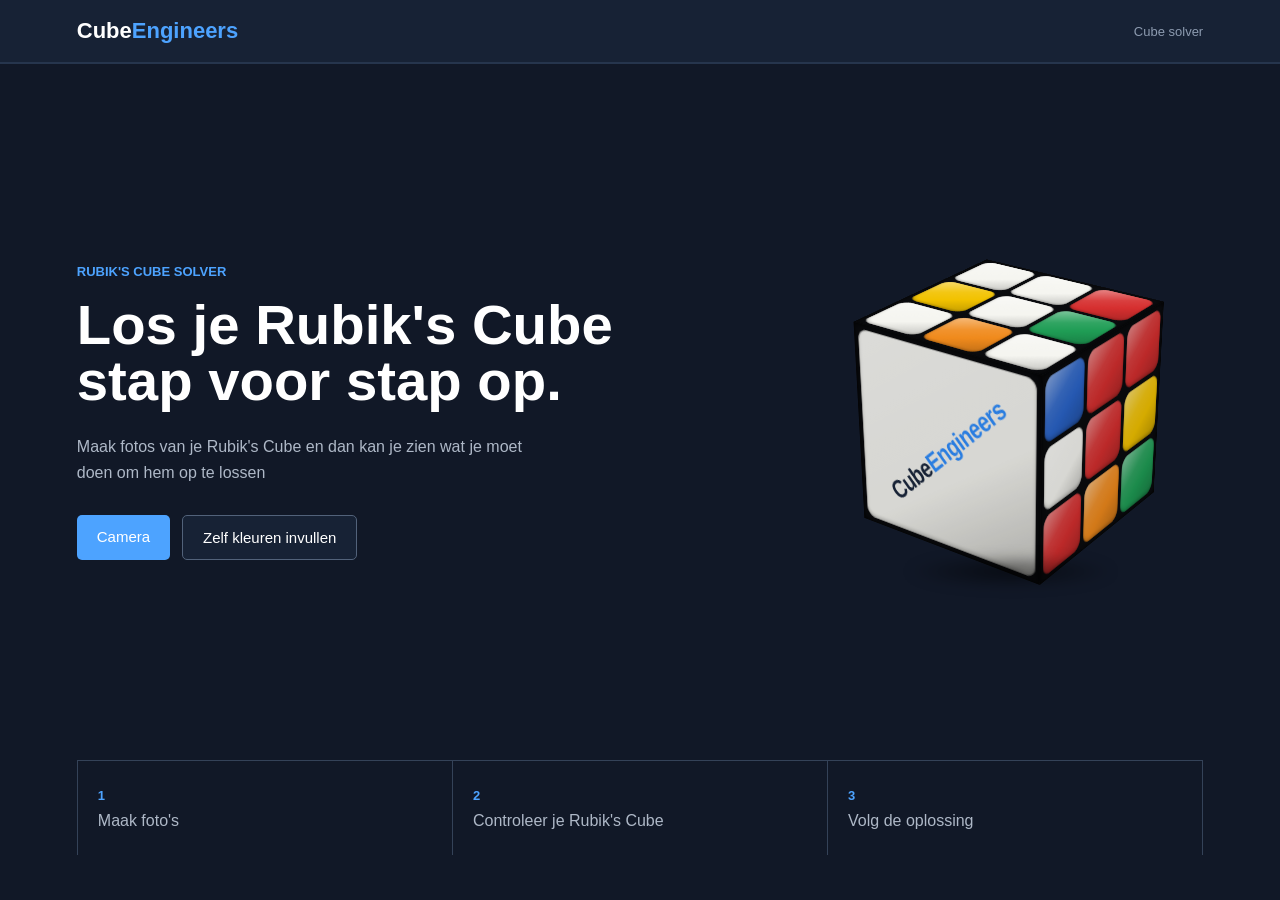
<file: Project Informatica blok 1/index.html>
<!DOCTYPE html>
<html lang="nl">

<head>
    <meta charset="UTF-8">
    <meta name="viewport" content="width=device-width, initial-scale=1.0">

    <title>Cube Engineers</title>

    <link rel="stylesheet" href="style.css">
</head>

<body>

    <header>
        <div class="logo">
            Cube<span>Engineers</span>
        </div>

        <div class="header-right">
            <span>Cube solver</span>
        </div>
    </header>


    <main>

        <section class="hero">

            <div class="hero-text">

                <p class="small-text">RUBIK'S CUBE SOLVER</p>

                <h1>
                    Los je Rubik's Cube<br>
                    stap voor stap op.
                </h1>

                <p class="intro">
                    Maak fotos van je Rubik's Cube en dan kan je zien wat je moet doen om hem op te lossen
                </p>

                <div class="buttons">

                    <a href="camera.html" class="camera-button">
                        Camera
                    </a>

                    <a href="zelf-invullen.html" class="manual-button">
                        Zelf kleuren invullen
                    </a>

                </div>

            </div>


            <!-- 3D Rubik's Cube gemaakt met CSS (vervangt het oude plaatje) -->
            <div class="cube-image" role="img" aria-label="Draaiende Rubik's Cube">

                <div class="cube-float">
                    <div class="cube-scene">

                        <!-- Zwarte binnenkern: zorgt dat je niet door de hoekjes heen kijkt -->
                        <div class="cube-core front"></div>
                        <div class="cube-core back"></div>
                        <div class="cube-core right"></div>
                        <div class="cube-core left"></div>
                        <div class="cube-core top"></div>
                        <div class="cube-core bottom"></div>

                        <!-- Logo-kant: helemaal wit met schuin ons logo -->
                        <div class="cube-face front logo-face">
                            <div class="cube-logo">Cube<span>Engineers</span></div>
                        </div>

                        <div class="cube-face right">
                            <i class="b"></i><i class="r"></i><i class="r"></i>
                            <i class="w"></i><i class="r"></i><i class="y"></i>
                            <i class="r"></i><i class="o"></i><i class="g"></i>
                        </div>

                        <div class="cube-face back">
                            <i class="y"></i><i class="b"></i><i class="o"></i>
                            <i class="b"></i><i class="b"></i><i class="r"></i>
                            <i class="w"></i><i class="b"></i><i class="g"></i>
                        </div>

                        <div class="cube-face left">
                            <i class="o"></i><i class="w"></i><i class="o"></i>
                            <i class="g"></i><i class="o"></i><i class="r"></i>
                            <i class="y"></i><i class="o"></i><i class="b"></i>
                        </div>

                        <div class="cube-face top">
                            <i class="w"></i><i class="w"></i><i class="r"></i>
                            <i class="y"></i><i class="w"></i><i class="g"></i>
                            <i class="w"></i><i class="o"></i><i class="w"></i>
                        </div>

                        <div class="cube-face bottom">
                            <i class="g"></i><i class="y"></i><i class="y"></i>
                            <i class="r"></i><i class="y"></i><i class="b"></i>
                            <i class="y"></i><i class="w"></i><i class="o"></i>
                        </div>

                    </div>
                </div>

                <div class="cube-shadow"></div>

            </div>

        </section>


        <section class="onderkant">

            <div>
                <span>1</span>
                <p>Maak foto's</p>
            </div>

            <div>
                <span>2</span>
                <p>Controleer je Rubik's Cube</p>
            </div>

            <div>
                <span>3</span>
                <p>Volg de oplossing</p>
            </div>

        </section>

    </main>

</body>

</html>
</file>
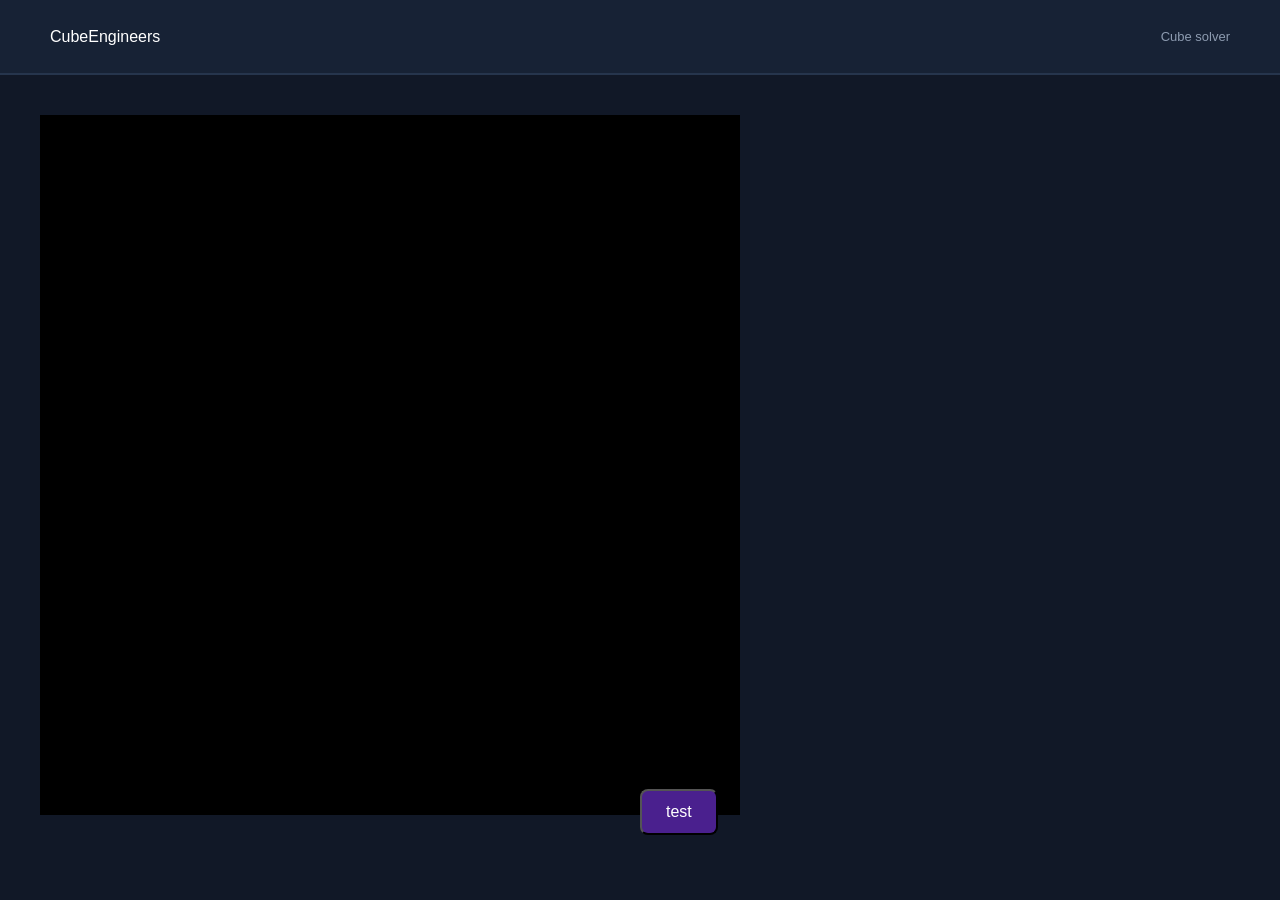
<file: camera.html>
<!DOCTYPE html>
<html lang="en">
<head>
    <meta charset="UTF-8">
    <meta name="viewport" content="width=device-width, initial-scale=1.0">
    <title>Camera</title>
    <link rel="stylesheet" href="camera.css">
    <link rel="stylesheet" href="style.css">
</head>
<body>

    <header>
        <div class="logo">
            Cube<span>Engineers</span>
        </div>

        <div class="header-right">
            <span>Cube solver</span>
        </div>
    </header>

    <div class="video-wrapper">
        <video id="video" autoplay playsinline muted></video>
        <button class="foto-button">test</button>
    </div>
    
</body>
</html>
</file>
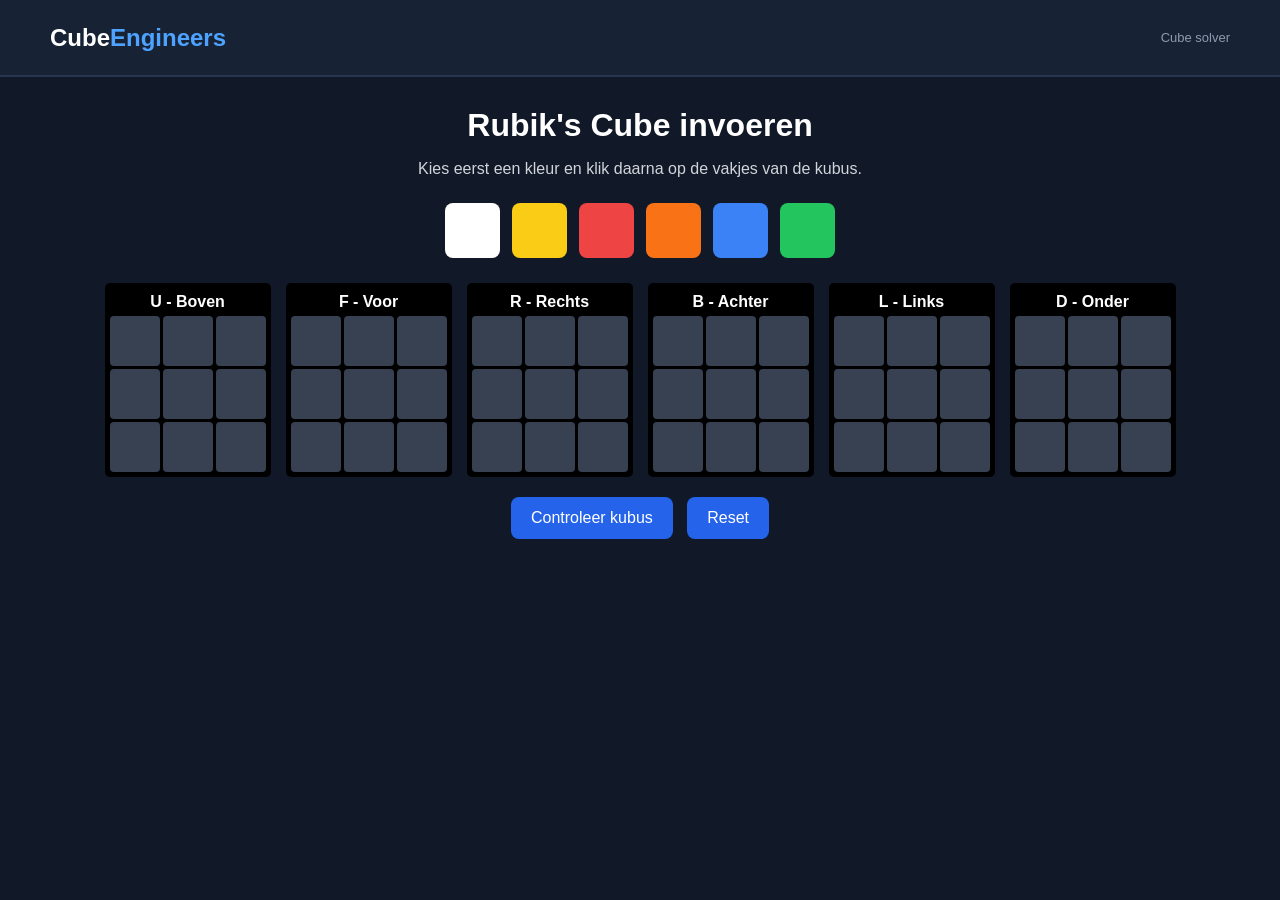
<file: Project Informatica blok 1/Kleurenherekken.html>
<!DOCTYPE html>
<html lang="nl">
<head>
<meta charset="UTF-8">
<meta name="viewport" content="width=device-width, initial-scale=1.0">

<title>Rubik's Cube - Handmatige invoer</title>

<style>

body {
    font-family: Arial, sans-serif;
    background: #111827;
    color: white;
    text-align: center;
    margin: 0;
    padding: 30px;
}

header {
    height: 75px;
    position: sticky;
    top: 0;
    z-index: 100;
    display: flex;
    align-items: center;
    justify-content: space-between;
    /* body heeft 30px padding; header loopt toch over de volle breedte */
    margin: -30px -30px 30px;
    padding: 0 50px;
    background-color: #172235;
    border-bottom: 2px solid #26354d;
}

.logo {
    font-size: 24px;
    font-weight: bold;
}

.logo span {
    color: #4da3ff;
}

.header-right {
    color: #8d9bb0;
    font-size: 13px;
}

h1 {
    margin-bottom: 10px;
}

p {
    color: #d1d5db;
}

#colorPicker {
    display: flex;
    justify-content: center;
    gap: 12px;
    margin: 25px 0;
    flex-wrap: wrap;
}

.colorButton {
    width: 55px;
    height: 55px;
    border: 4px solid transparent;
    border-radius: 8px;
    cursor: pointer;
}

.colorButton.selected {
    border: 4px solid white;
    transform: scale(1.1);
}

.white {
    background: white;
}

.yellow {
    background: #facc15;
}

.red {
    background: #ef4444;
}

.orange {
    background: #f97316;
}

.blue {
    background: #3b82f6;
}

.green {
    background: #22c55e;
}

#cube {
    display: flex;
    justify-content: center;
    align-items: center;
    gap: 15px;
    flex-wrap: wrap;
}

.face {
    background: #000;
    padding: 5px;
    border-radius: 5px;
}

.face h2 {
    margin: 5px;
    font-size: 16px;
}

.grid {
    display: grid;
    grid-template-columns: repeat(3, 50px);
    grid-template-rows: repeat(3, 50px);
    gap: 3px;
}

.sticker {
    width: 50px;
    height: 50px;
    border-radius: 4px;
    background: #374151;
    cursor: pointer;
}

.sticker.white {
    background: white;
}

.sticker.yellow {
    background: #facc15;
}

.sticker.red {
    background: #ef4444;
}

.sticker.orange {
    background: #f97316;
}

.sticker.blue {
    background: #3b82f6;
}

.sticker.green {
    background: #22c55e;
}

button.action {
    padding: 12px 20px;
    margin: 20px 5px;
    border: none;
    border-radius: 8px;
    background: #2563eb;
    color: white;
    font-size: 16px;
    cursor: pointer;
}

button.action:hover {
    background: #1d4ed8;
}

#result {
    margin-top: 15px;
    font-weight: bold;
}

</style>
</head>

<body>

<header>
    <div class="logo">
        Cube<span>Engineers</span>
    </div>

    <div class="header-right">
        <span>Cube solver</span>
    </div>
</header>

<h1>Rubik's Cube invoeren</h1>

<p>
Kies eerst een kleur en klik daarna op de vakjes van de kubus.
</p>

<!-- KLEUREN KIEZEN -->

<div id="colorPicker">

    <button
        class="colorButton white"
        data-color="white"
        onclick="selectColor('white')">
    </button>

    <button
        class="colorButton yellow"
        data-color="yellow"
        onclick="selectColor('yellow')">
    </button>

    <button
        class="colorButton red"
        data-color="red"
        onclick="selectColor('red')">
    </button>

    <button
        class="colorButton orange"
        data-color="orange"
        onclick="selectColor('orange')">
    </button>

    <button
        class="colorButton blue"
        data-color="blue"
        onclick="selectColor('blue')">
    </button>

    <button
        class="colorButton green"
        data-color="green"
        onclick="selectColor('green')">
    </button>

</div>


<!-- RUBIK'S CUBE -->

<div id="cube">

    <div class="face">
        <h2>U - Boven</h2>
        <div class="grid" id="U"></div>
    </div>

    <div class="face">
        <h2>F - Voor</h2>
        <div class="grid" id="F"></div>
    </div>

    <div class="face">
        <h2>R - Rechts</h2>
        <div class="grid" id="R"></div>
    </div>

    <div class="face">
        <h2>B - Achter</h2>
        <div class="grid" id="B"></div>
    </div>

    <div class="face">
        <h2>L - Links</h2>
        <div class="grid" id="L"></div>
    </div>

    <div class="face">
        <h2>D - Onder</h2>
        <div class="grid" id="D"></div>
    </div>

</div>


<!-- KNOPPEN -->

<div>

    <button class="action" onclick="checkCube()">
        Controleer kubus
    </button>

    <button class="action" onclick="resetCube()">
        Reset
    </button>

</div>

<div id="result"></div>


<script>

/*
    Elke sticker krijgt een kleur.
    
    Bijvoorbeeld:

    cubeState.U[0]
    
    betekent:
    het eerste vakje van de bovenkant.
*/

const cubeState = {

    U: Array(9).fill(null),
    F: Array(9).fill(null),
    R: Array(9).fill(null),
    B: Array(9).fill(null),
    L: Array(9).fill(null),
    D: Array(9).fill(null)

};


/*
    De kleur die momenteel
    door de gebruiker is geselecteerd.
*/

let selectedColor = null;


/*
    De zes kleuren van een Rubik's Cube.
*/

const colors = [
    "white",
    "yellow",
    "red",
    "orange",
    "blue",
    "green"
];


/*
    Maak voor elk vlak
    9 klikbare stickers.
*/

function createCube() {

    const faces = ["U", "F", "R", "B", "L", "D"];

    faces.forEach(face => {

        const grid = document.getElementById(face);

        grid.innerHTML = "";

        for (let i = 0; i < 9; i++) {

            const sticker = document.createElement("div");

            sticker.classList.add("sticker");

            sticker.dataset.face = face;
            sticker.dataset.index = i;

            sticker.onclick = function () {

                colorSticker(face, i, sticker);

            };

            grid.appendChild(sticker);
        }

    });

}


/*
    Gebruiker kiest een kleur.
*/

function selectColor(color) {

    selectedColor = color;

    /*
        Verwijder selectie van alle knoppen.
    */

    document.querySelectorAll(".colorButton").forEach(button => {

        button.classList.remove("selected");

    });


    /*
        Markeer de geselecteerde kleur.
    */

    const selectedButton =
        document.querySelector(
            `.colorButton[data-color="${color}"]`
        );

    selectedButton.classList.add("selected");

}


/*
    Geef een sticker een kleur.
*/

function colorSticker(face, index, sticker) {

    if (selectedColor === null) {

        alert("Kies eerst een kleur.");

        return;
    }


    /*
        Sla kleur op in cubeState.
    */

    cubeState[face][index] = selectedColor;


    /*
        Verwijder oude kleuren.
    */

    colors.forEach(color => {

        sticker.classList.remove(color);

    });


    /*
        Voeg nieuwe kleur toe.
    */

    sticker.classList.add(selectedColor);

}


/*
    Controleer of de kubus correct is ingevuld.
*/

function checkCube() {

    const result = document.getElementById("result");


    /*
        Verzamel alle stickers.
    */

    const allStickers = [];


    Object.values(cubeState).forEach(face => {

        face.forEach(sticker => {

            allStickers.push(sticker);

        });

    });


    /*
        Controleer of alle 54 vakjes
        zijn ingevuld.
    */

    if (allStickers.includes(null)) {

        result.style.color = "#f87171";

        result.textContent =
            "Niet alle 54 vakjes zijn ingevuld.";

        return;
    }


    /*
        Tel hoeveel keer iedere kleur voorkomt.
    */

    const counts = {

        white: 0,
        yellow: 0,
        red: 0,
        orange: 0,
        blue: 0,
        green: 0

    };


    allStickers.forEach(color => {

        counts[color]++;

    });


    /*
        Iedere kleur moet precies 9 keer voorkomen.
    */

    for (const color of colors) {

        if (counts[color] !== 9) {

            result.style.color = "#f87171";

            result.textContent =
                "De kubus is niet geldig. " +
                color +
                " komt " +
                counts[color] +
                " keer voor.";

            return;
        }

    }


    /*
        Alles klopt.
    */

    result.style.color = "#4ade80";

    result.textContent =
        "✓ De kubus is correct ingevuld!";


    console.log("Cube state:");

    console.log(cubeState);

}


/*
    Reset alle stickers.
*/

function resetCube() {

    const faces = ["U", "F", "R", "B", "L", "D"];

    faces.forEach(face => {

        cubeState[face] = Array(9).fill(null);

    });


    /*
        Maak de visuele kubus opnieuw.
    */

    createCube();


    document.getElementById("result").textContent = "";

}


/*
    Start de website.
*/

createCube();

</script>

</body>
</html>
</file>
<file: Project Informatica blok 1/style.css>
* {
    box-sizing: border-box;
    margin: 0;
    padding: 0;
}

/* Ruimte aan de zijkanten: groeit mee met de schermbreedte */
:root {
    --gutter: clamp(20px, 6vw, 120px);
    --max-width: 1600px;
    --cube: clamp(240px, 30vw, 680px);
}

html {
    background-color: #111827;
}

body {
    /* Achtergrond vult altijd het hele scherm, ook op grote monitoren */
    min-height: 100vh;
    min-height: 100dvh;

    display: flex;
    flex-direction: column;

    background-color: #111827;
    color: white;
    font-family: Arial, sans-serif;
}

/* Zachte gloed over het hele scherm; staat vast, dus geen losse vlakken bij scrollen */
body::before {
    content: "";

    position: fixed;
    inset: 0;
    z-index: -1;

    background:
        radial-gradient(ellipse at 80% 25%, rgba(77, 163, 255, 0.14), transparent 55%),
        radial-gradient(ellipse at 10% 95%, rgba(77, 163, 255, 0.07), transparent 50%),
        #111827;
    background-size: cover;    /* staat na de shorthand, dus blijft gelden */
    pointer-events: none;
}



header {
    height: clamp(64px, 5vw, 110px);

    /* Blijft bovenaan in beeld tijdens het scrollen */
    position: sticky;
    top: 0;
    z-index: 100;

    display: flex;
    align-items: center;
    justify-content: space-between;

    padding: 0 var(--gutter);

    background-color: #172235;
    border-bottom: 2px solid #26354d;
}

.logo {
    font-size: clamp(22px, 1.6vw, 40px);
    font-weight: bold;
}

.logo span {
    color: #4da3ff;
}

.header-right {
    color: #8d9bb0;
    font-size: clamp(13px, 0.9vw, 22px);
}


main {
    flex: 1;

    display: flex;
    flex-direction: column;

    width: 100%;
}


.hero {
    flex: 1;

    width: 100%;
    max-width: var(--max-width);
    margin: 0 auto;

    display: flex;
    align-items: center;
    justify-content: space-between;

    padding: clamp(40px, 7vh, 140px) var(--gutter);

    gap: clamp(40px, 5vw, 160px);
}

.hero-text {
    flex: 1;
    min-width: 0;
}

.small-text {
    color: #4da3ff;

    font-size: clamp(13px, 0.9vw, 22px);
    font-weight: bold;

    margin-bottom: 18px;
}

h1 {
    font-size: clamp(40px, 4.4vw, 120px);
    line-height: 1;

    margin-bottom: 25px;
}

.intro {
    color: #aeb8c7;

    font-size: clamp(16px, 1.15vw, 28px);
    line-height: 1.6;

    max-width: 28em;

    margin-bottom: 30px;
}



.buttons {
    display: flex;
    flex-wrap: wrap;
    gap: 12px;
}

button {
    font-family: Arial, sans-serif;
    font-size: 15px;

    padding: 13px 20px;

    cursor: pointer;
}

.camera-button {
    background-color: #4da3ff;
    color: white;

    border: none;
    border-radius: 5px;
    font-family: Arial, sans-serif;
    font-size: clamp(15px, 1vw, 24px);
    padding: 0.87em 1.33em;
    cursor: pointer;
    display: inline-block;
    text-decoration: none;
}


.manual-button {
    background-color: #172235;
    color: white;
    border: 1px solid #52627a;
    border-radius: 5px;
    font-family: Arial, sans-serif;
    font-size: clamp(15px, 1vw, 24px);
    padding: 0.87em 1.33em;
    cursor: pointer;
    display: inline-block;
    text-decoration: none;
}

/* SLIDE ANIMATIE: een kleurvlak schuift van links naar rechts over de knop */

.camera-button,
.manual-button {
    position: relative;
    overflow: hidden;
    z-index: 0;

    transition: color 0.35s, border-color 0.35s;
}

.camera-button::before,
.manual-button::before {
    content: "";

    position: absolute;
    inset: 0;
    z-index: -1;

    transform: translateX(-101%);
    transition: transform 0.35s ease;
}

.camera-button::before {
    background-color: white;
}

.manual-button::before {
    background-color: #4da3ff;
}

.camera-button:hover::before,
.manual-button:hover::before {
    transform: translateX(0);
}

.camera-button:hover {
    color: #111827;
}

.manual-button:hover {
    border-color: #4da3ff;
}


/* 3D RUBIK'S CUBE (alleen CSS) */

.cube-image {
    flex: none;

    position: relative;

    width: var(--cube);
    height: var(--cube);

    display: flex;
    align-items: center;
    justify-content: center;

    perspective: calc(var(--cube) * 3.5);
}

.cube-float {
    width: 56%;
    height: 56%;

    transform-style: preserve-3d;
    animation: cube-float 6s ease-in-out infinite;
}

.cube-scene {
    position: relative;

    width: 100%;
    height: 100%;

    transform-style: preserve-3d;
    transform: rotateX(-26deg) rotateY(-35deg);

    /* Rustige draai-animatie */
    animation: cube-spin 26s linear infinite;
}

.cube-face {
    position: absolute;
    inset: 0;

    display: grid;
    grid-template-columns: repeat(3, 1fr);
    grid-template-rows: repeat(3, 1fr);

    /* Zwarte randen tussen de vakjes */
    gap: calc(var(--cube) * 0.012);
    padding: calc(var(--cube) * 0.012);

    background-color: #0a0b0e;

    /* Geen afgeronde hoeken: anders kijk je door de hoekjes heen */
    border-radius: 0;
    backface-visibility: hidden;

    box-shadow: inset 0 0 calc(var(--cube) * 0.02) rgba(0, 0, 0, 0.9);
}

/* Zwarte binnenkern, net iets kleiner dan de buitenkant, dekt naden en hoekjes af */
.cube-core {
    position: absolute;
    inset: 0;

    background-color: #0a0b0e;
}

.cube-core.front  { transform: translateZ(calc(var(--cube) * 0.28 - 2px)); }
.cube-core.back   { transform: rotateY(180deg) translateZ(calc(var(--cube) * 0.28 - 2px)); }
.cube-core.right  { transform: rotateY(90deg) translateZ(calc(var(--cube) * 0.28 - 2px)); }
.cube-core.left   { transform: rotateY(-90deg) translateZ(calc(var(--cube) * 0.28 - 2px)); }
.cube-core.top    { transform: rotateX(90deg) translateZ(calc(var(--cube) * 0.28 - 2px)); }
.cube-core.bottom { transform: rotateX(-90deg) translateZ(calc(var(--cube) * 0.28 - 2px)); }

/* Logo-kant: één groot wit vlak zonder zwarte lijnen */
.logo-face::before {
    content: "";

    position: absolute;
    inset: calc(var(--cube) * 0.012);

    border-radius: calc(var(--cube) * 0.03);

    background-color: #f5f5f0;
    background-image: linear-gradient(145deg,
            rgba(255, 255, 255, 0.45) 0%,
            rgba(255, 255, 255, 0.08) 38%,
            rgba(0, 0, 0, 0) 60%,
            rgba(0, 0, 0, 0.2) 100%);

    box-shadow:
        inset 0 0 0 1px rgba(0, 0, 0, 0.25),
        inset 0 calc(var(--cube) * -0.006) calc(var(--cube) * 0.012) rgba(0, 0, 0, 0.25);
}

/* Logo schuin over de witte kant */
.cube-logo {
    position: absolute;
    inset: 0;
    z-index: 1;

    display: flex;
    align-items: center;
    justify-content: center;

    transform: rotate(-45deg);

    font-family: Arial, sans-serif;
    font-size: calc(var(--cube) * 0.068);
    font-weight: bold;
    letter-spacing: -0.02em;
    white-space: nowrap;

    color: #172235;
    pointer-events: none;
}

.cube-logo span {
    color: #2a7de0;
}

/* Belichting: bovenkant het lichtst, onderkant het donkerst */
.cube-face::after {
    content: "";

    position: absolute;
    inset: 0;

    border-radius: inherit;
    background-color: black;
    opacity: 0.12;
    pointer-events: none;
}

.cube-face.top::after    { opacity: 0; }
.cube-face.bottom::after { opacity: 0.4; }

.cube-face.front  { transform: translateZ(calc(var(--cube) * 0.28)); }
.cube-face.back   { transform: rotateY(180deg) translateZ(calc(var(--cube) * 0.28)); }
.cube-face.right  { transform: rotateY(90deg) translateZ(calc(var(--cube) * 0.28)); }
.cube-face.left   { transform: rotateY(-90deg) translateZ(calc(var(--cube) * 0.28)); }
.cube-face.top    { transform: rotateX(90deg) translateZ(calc(var(--cube) * 0.28)); }
.cube-face.bottom { transform: rotateX(-90deg) translateZ(calc(var(--cube) * 0.28)); }

/* Stickers: afgeronde hoekjes + glans */
.cube-face i {
    display: block;

    border-radius: 18%;

    background-image: linear-gradient(145deg,
            rgba(255, 255, 255, 0.45) 0%,
            rgba(255, 255, 255, 0.08) 38%,
            rgba(0, 0, 0, 0) 60%,
            rgba(0, 0, 0, 0.2) 100%);

    box-shadow:
        inset 0 0 0 1px rgba(0, 0, 0, 0.25),
        inset 0 calc(var(--cube) * -0.006) calc(var(--cube) * 0.012) rgba(0, 0, 0, 0.25);
}

.cube-face .w { background-color: #f5f5f0; }
.cube-face .y { background-color: #f2c200; }
.cube-face .r { background-color: #d62f2f; }
.cube-face .o { background-color: #f08a1c; }
.cube-face .b { background-color: #2a64c9; }
.cube-face .g { background-color: #1f9d55; }

/* Schaduw onder de cube */
.cube-shadow {
    position: absolute;
    left: 50%;
    bottom: 4%;

    width: 55%;
    height: 9%;

    transform: translateX(-50%);

    border-radius: 50%;
    background: radial-gradient(ellipse at center, rgba(0, 0, 0, 0.55), transparent 70%);
    filter: blur(6px);

    animation: cube-shadow 6s ease-in-out infinite;
}

@keyframes cube-spin {
    from { transform: rotateX(-26deg) rotateY(-35deg); }
    to   { transform: rotateX(-26deg) rotateY(325deg); }
}

@keyframes cube-float {
    0%, 100% { transform: translateY(-3%); }
    50%      { transform: translateY(3%); }
}

@keyframes cube-shadow {
    0%, 100% { transform: translateX(-50%) scale(0.85); opacity: 0.7; }
    50%      { transform: translateX(-50%) scale(1); opacity: 1; }
}

/* Mensen die minder beweging willen: cube staat stil */
@media (prefers-reduced-motion: reduce) {
    .cube-scene,
    .cube-float,
    .cube-shadow {
        animation: none;
    }
}


/* ONDERSTE GEDEELTE */

.onderkant {
    width: calc(100% - 2 * var(--gutter));
    max-width: calc(var(--max-width) - 2 * var(--gutter));
    margin: 0 auto clamp(30px, 5vh, 80px);

    border-top: 1px solid #344258;

    display: flex;
}

.onderkant div {
    flex: 1;

    padding: 25px 20px;

    border-right: 1px solid #344258;
}

.onderkant div:first-child {
    border-left: 1px solid #344258;
}

.onderkant span {
    color: #4da3ff;

    font-size: clamp(13px, 0.9vw, 22px);
    font-weight: bold;
}

.onderkant p {
    margin-top: 8px;

    color: #aeb8c7;
    font-size: clamp(16px, 1vw, 26px);
}


/* GROTE MONITOREN (1440p / 4K) */

@media (min-width: 2400px) {
    :root {
        --max-width: 2400px;
    }
}


/* TELEFOON EN KLEINE TABLETS */

@media (max-width: 800px) {

    .hero {
        flex-direction: column;
        align-items: stretch;

        padding: 45px var(--gutter);
    }

    h1 {
        font-size: clamp(36px, 11vw, 50px);
    }

    .cube-image {
        --cube: min(80vw, 340px);

        margin: 20px auto 0;
    }

    .onderkant {
        display: block;
    }

    .onderkant div {
        border-left: 1px solid #344258;
        border-bottom: 1px solid #344258;
    }
}
</file>
<file: camera.css>
.video-wrapper {
    position: relative;
    padding: 40px;
}

video {
    width: 100%;
    max-width: 700px;
    aspect-ratio: 1 / 1;
    display: block;
    background: #000;
    object-fit: cover;
}

.foto-button {
    background-color: #4a208e;
    color: #ffffff;
    border-radius: 8px;
    padding: 12px 24px;
    font-size: 16px;
    cursor: pointer;

    position: absolute;
    left: 50%;
    bottom: 20px;
}
</file>
<file: style.css>
* {
    box-sizing: border-box;
    margin: 0;
    padding: 0;
}

body {
    background-color: #111827;
    color: white;
    font-family: Arial, sans-serif;

    /* Pagina is minimaal zo hoog als het scherm */
    min-height: 100vh;
    display: flex;
    flex-direction: column;
}

main {
    flex: 1;
    display: flex;
    flex-direction: column;
}



header {
    height: 75px;
    flex-shrink: 0;

    /* Blijft bovenaan in beeld tijdens het scrollen */
    position: sticky;
    top: 0;
    z-index: 100;

    display: flex;
    align-items: center;
    justify-content: space-between;

    padding: 0 50px;

    background-color: #172235;
    border-bottom: 2px solid #26354d;
}

.logo img {
    height: 60px;
    width: auto;
    display: block;
}

.header-right {
    color: #8d9bb0;
    font-size: 13px;
}



.hero {
    flex: 1;
    min-height: 570px;

    display: flex;
    align-items: center;

    padding: 60px 8%;

    gap: 80px;
}

.hero-text {
    width: 50%;
}

.small-text {
    color: #4da3ff;

    font-size: 13px;
    font-weight: bold;

    margin-bottom: 18px;
}

h1 {
    font-size: 64px;
    line-height: 1;

    margin-bottom: 25px;
}

.intro {
    color: #aeb8c7;

    font-size: 17px;
    line-height: 1.6;

    max-width: 450px;

    margin-bottom: 30px;
}



.buttons {
    display: flex;
    gap: 12px;
}

button {
    font-family: Arial, sans-serif;
    font-size: 15px;

    padding: 13px 20px;

    cursor: pointer;
}

.camera-button {
    background-color: #4da3ff;
    color: white;

    border: none;
    border-radius: 5px;
}


.manual-button {
    background-color: #172235;
    color: white;
    border: 1px solid #52627a;
    border-radius: 5px;
    font-family: Arial, sans-serif;
    font-size: 15px;
    padding: 13px 20px;
    cursor: pointer;
    display: inline-block;
    text-decoration: none;
}

/* SLIDE ANIMATIE: een kleurvlak schuift van links naar rechts over de knop */

.camera-button,
.manual-button {
    position: relative;
    overflow: hidden;
    z-index: 0;

    transition: color 0.35s, border-color 0.35s;
}

.camera-button::before,
.manual-button::before {
    content: "";

    position: absolute;
    inset: 0;
    z-index: -1;

    transform: translateX(-101%);
    transition: transform 0.35s ease;
}

.camera-button::before {
    background-color: white;
}

.manual-button::before {
    background-color: #4da3ff;
}

.camera-button:hover::before,
.manual-button:hover::before {
    transform: translateX(0);
}

.camera-button:hover {
    color: #111827;
}

.manual-button:hover {
    border-color: #4da3ff;
}

.cube-image {
    width: 430px;
    height: 430px;

    display: flex;
    align-items: center;
    justify-content: center;

    background-color: transparent;

    padding: 0;

    transform: rotate(2deg);
}

.cube-image img {
    width: 100%;
    height: 100%;

    object-fit: contain;

    display: block;

    border-radius: 0;

    /* maakt de schaduw alleen rond de cube */
    filter: drop-shadow(0 18px 15px rgba(0, 0, 0, 0.35));
}


/* ONDERSTE GEDEELTE */

.onderkant {
    margin: 0 8%;

    border-top: 1px solid #344258;
    border-bottom: 1px solid #344258;

    display: flex;
}

.onderkant div {
    flex: 1;

    padding: 25px 20px;

    border-right: 1px solid #344258;
}

.onderkant div:first-child {
    border-left: 1px solid #344258;
}

.onderkant span {
    color: #4da3ff;

    font-size: 13px;
    font-weight: bold;
}

.onderkant p {
    margin-top: 8px;

    color: #aeb8c7;
}


/* TELEFOON */

@media (max-width: 800px) {

    header {
        padding: 0 20px;
    }

    .hero {
        display: block;

        padding: 45px 25px;
    }

    .hero-text {
        width: 100%;
    }

    h1 {
        font-size: 50px;
    }

    .cube-image {
        width: 100%;
        max-width: 380px;
        height: 380px;

        margin: 50px auto 20px;
    }

    .onderkant {
        margin: 0 25px;

        display: block;

        /* de vakjes hebben op de telefoon al een eigen lijntje onderaan */
        border-bottom: none;
    }

    .onderkant div {
        border-left: 1px solid #344258;
        border-bottom: 1px solid #344258;
    }
}
</file>
